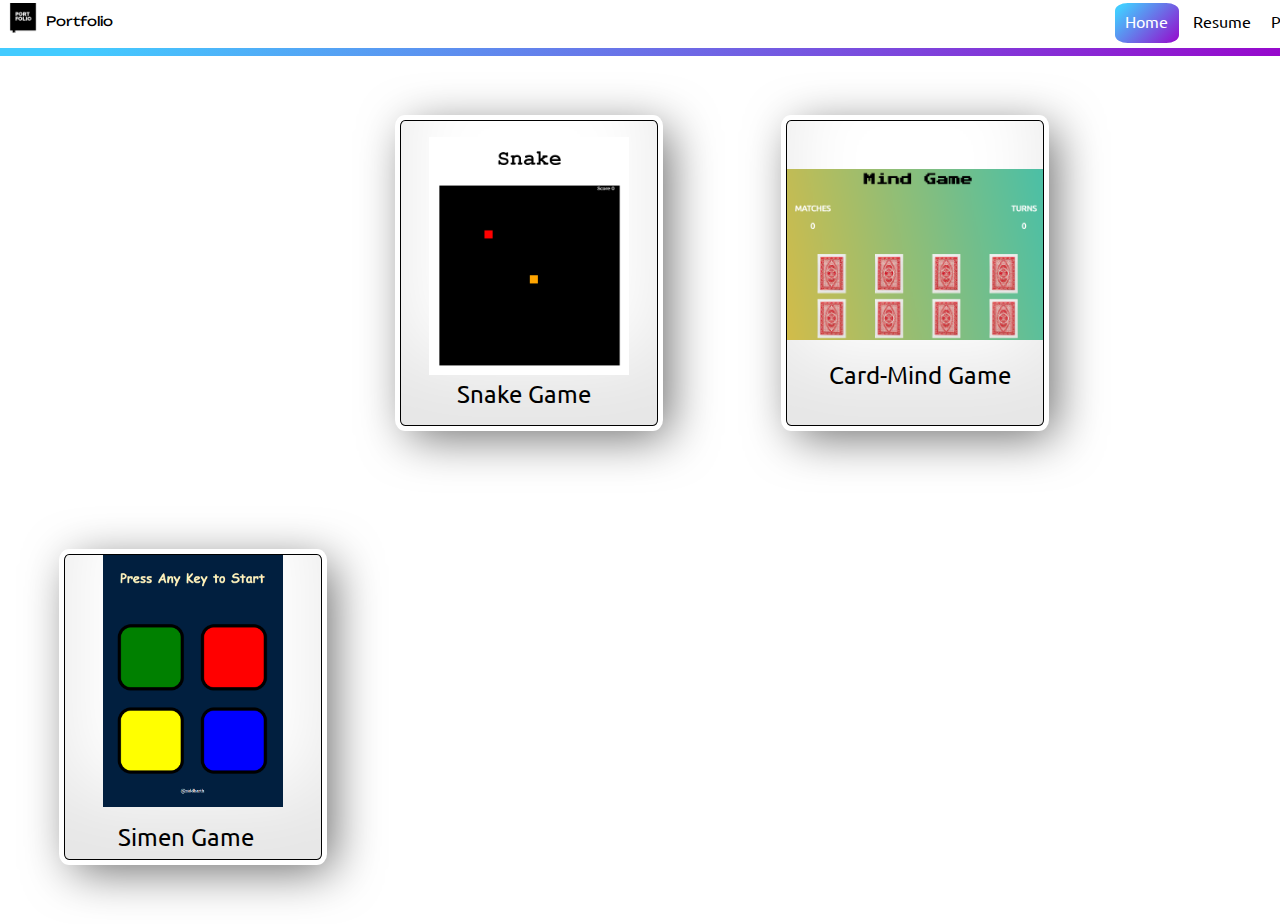
<file: projects.html>
<!DOCTYPE html>
<html lang="en">
<head>
    <meta charset="UTF-8">
    <meta http-equiv="X-UA-Compatible" content="IE=edge">
    <meta name="viewport" content="width=device-width, initial-scale=1.0">
    <title>Document</title>
    <link rel="stylesheet" href="project.css">
    <link rel="preconnect" href="https://fonts.googleapis.com">
    <link rel="preconnect" href="https://fonts.gstatic.com" crossorigin>
    <link href="https://fonts.googleapis.com/css2?family=Exo+2:wght@500&family=Josefin+Sans:wght@600&family=Montserrat&family=Noto+Sans:wght@300;400&family=Roboto+Mono&family=Ubuntu:ital,wght@1,700&family=Unbounded&display=swap" rel="stylesheet">

</head>

<body style="margin: 0px;">
    <div class = "headerr">
        <img class="headerimgg" src="images/portfolio.png" alt="heafer img">
        <p class = "porttt">Portfolio</p>
        <div class="h_r">
        <div class=" head_rr port_r0" style="padding:8px;">
        <a class = "port_r clr" href="index.html">Home</a>
        </div>
        <div class="head_rr  port_r1" style="
        padding-right: 1rem;">
        <a class = "port_r clr1" href="#">Resume</a>
        </div>
        <div class="head_rr  port_r1"style="
        padding-right: 1rem;">
        <a class="port_r clr1" href="projects.html">Projects</a>
        </div>
        </div>
    </div>
    <hr class="hr1">
    <section>
    <div class="box_holder">
        <a href="https://siddhu2984.github.io/snake_game/">
        <div class="box box1">
            <img class="imgg"src="images/snake2.png" alt="">
            <div class="onText"><p class="pp pp1">Snake Game</p></div>
        </div>
        </a>

        <a href="https://siddhu2984.github.io/mind-game/">
        <div class="box box2">
            <img class="imgg1"src="images/cards.png" alt="">
            <div class="onText1"><p class="pp pp2">Card-Mind Game</p></div>
        </div>
        </a>

        <a href="https://siddhu2984.github.io/simen-game/">
        <div class="box box3">
            <img class="imgg2" src="images/simen.png" alt="">
            <div class="onText2"><p class="pp pp3">Simen Game</p></div>
        </div>
        </a>
    </div>
    </section>
    <script src="https://ajax.googleapis.com/ajax/libs/jquery/3.6.0/jquery.min.js"></script>
    <script src="project.js"></script>
</body>
</html>
</file>
<file: project.css>
.headerr{
    display: flex;
    flex-direction: row;
    background-color: whitesmoke;
    height:3.0rem;
    width: 100%;
    position: fixed;
    overflow: hidden;
    top:0;
    left:0;
    right:0;
    z-index:99;
    background:white;
    border-bottom:4px solid linear-gradient(135deg, #43cbff 10%, #9708cc 100%);
}
.h_r{
    display: flex;
    flex-direction: row; 
    text-align: center;
}

.porttt{
    padding-right: 78%;
    font-family: 'Unbounded', cursive;
    font-size: 13px;
    padding-left: 0.5rem;
}

.port_r{
    margin-top: 1rem;
    text-decoration: none;
    border-radius: 30%;
    /* padding-right: 100%; */
    font-family: 'Montserrat', sans-serif;
    font-family: 'Ubuntu', sans-serif;

    font-size: 1rem;
}

.port_r0{
    background-image: linear-gradient(135deg, #43cbff 10%, #9708cc 100%);
    color: white;
    padding:8px;
}
.port_r1{
    color:black;
    height: 10px;
    width: 60px;
    padding:8px;
}

.port_r2{
    color:black;
    height: 10px;
    width: 60px;
    width: 60px;
     padding:8px;
}

.clr{
    color: white;
}

.clr1{
    color: black;
}
.port_r0:hover{
    box-shadow: 5px 5px 10px 0 #5d62f4, 5px 5px 15px 0 #008dff;
}
.port_r1:hover{
    background-image: linear-gradient(135deg, #43cbff 10%, #9708cc 100%);
    box-shadow: 5px 5px 10px 0 #5d62f4, 5px 5px 15px 0 #008dff;
}
.headerimgg{
    margin-top: 0.2rem;
    padding-left: 0.5rem;
    width:30px;
    height:30px;
}
.nav_border{
    width: 100%;
}

@media (max-width: 1274px){

    .port{
        padding-right:65%;
    }
}
@media (max-width: 1000px){

    .port{
        padding-right:55%;
    }
}


.hr1{
    background-image: linear-gradient(135deg, #43cbff 10%, #9708cc 100%);
    padding-top: 3rem;
    height:8px;
    border-width:0;
    margin: 0px;
}

.hr12{
    background-image: linear-gradient(135deg, #43cbff 10%, #9708cc 100%);
    height:8px;
    border-width:0;
    margin-top: 520px;
}


.head_rr{
    border-radius: 20%;
    /* text-align: center; */
    padding:0.8rem;
    /* padding-right: 2rem;; */
    width:20% ;
    margin: 0.2rem;
    width: 3rem;
    height: 1.5rem;
    padding:8px
}


/*box*/

.box{
    border:1px solid black;
    height:19rem;
    margin: 4rem;
    width: 16rem;
    float: left;
    border-radius: 2%;
    box-shadow: inset 0 -4em 5em rgba(0, 0, 0, 0.1), 0 0 0 5px rgb(255, 255, 255),
    0.6em 0.6em 3em rgba(0, 0, 0, 0.6);
}

.box:hover{
    box-shadow: inset 0 -4em 6em rgba(0, 0, 0, 0.4), 0 0 0 7px rgb(255, 255, 255),
    0.8em 0.8em 6em rgba(0, 0, 0, 0.8);
}

.box1{
    margin-left: 25rem;
}
/* 
.box_holder{
    float: left;
} */

.imgg{
    width: 200px;
    padding-left: 28px;
    padding-top: 1rem;
    position: relative;
    text-align: center;
    color: white;
}

.imgg1{
    width: 256px;
    padding-top: 3rem;
}
/* .onText{
    position: absolute;
    top: 38%;
    left: 25%;
    transform: translate(-50%, -50%);
    color: white;
    font-weight: 700;
} */

.onText{
    font-family: 'Montserrat', sans-serif;
    font-family: 'Ubuntu', sans-serif;
    font-size: 1.5rem;
    padding-left: 3.5rem;
}

.onText1{
    font-family: 'Montserrat', sans-serif;
    font-family: 'Ubuntu', sans-serif;
    font-size: 1.5rem;
    padding-top: 1rem;
    padding-left: 2.6rem;
}

.pp{
    margin-top: 0px;
}

.imgg2{
    width: 180px;
    padding-left: 2.4rem;
}

.onText2{
    font-family: 'Montserrat', sans-serif;
    font-family: 'Ubuntu', sans-serif;
    font-size: 1.5rem;
    padding-top: 0.7rem;
    padding-left: 3.3rem;
}
a{
    text-decoration: none;
    color: black;
}

@media(min-width:1420px){
    .box1{
        margin-left:19rem;
    }
}
</file>
